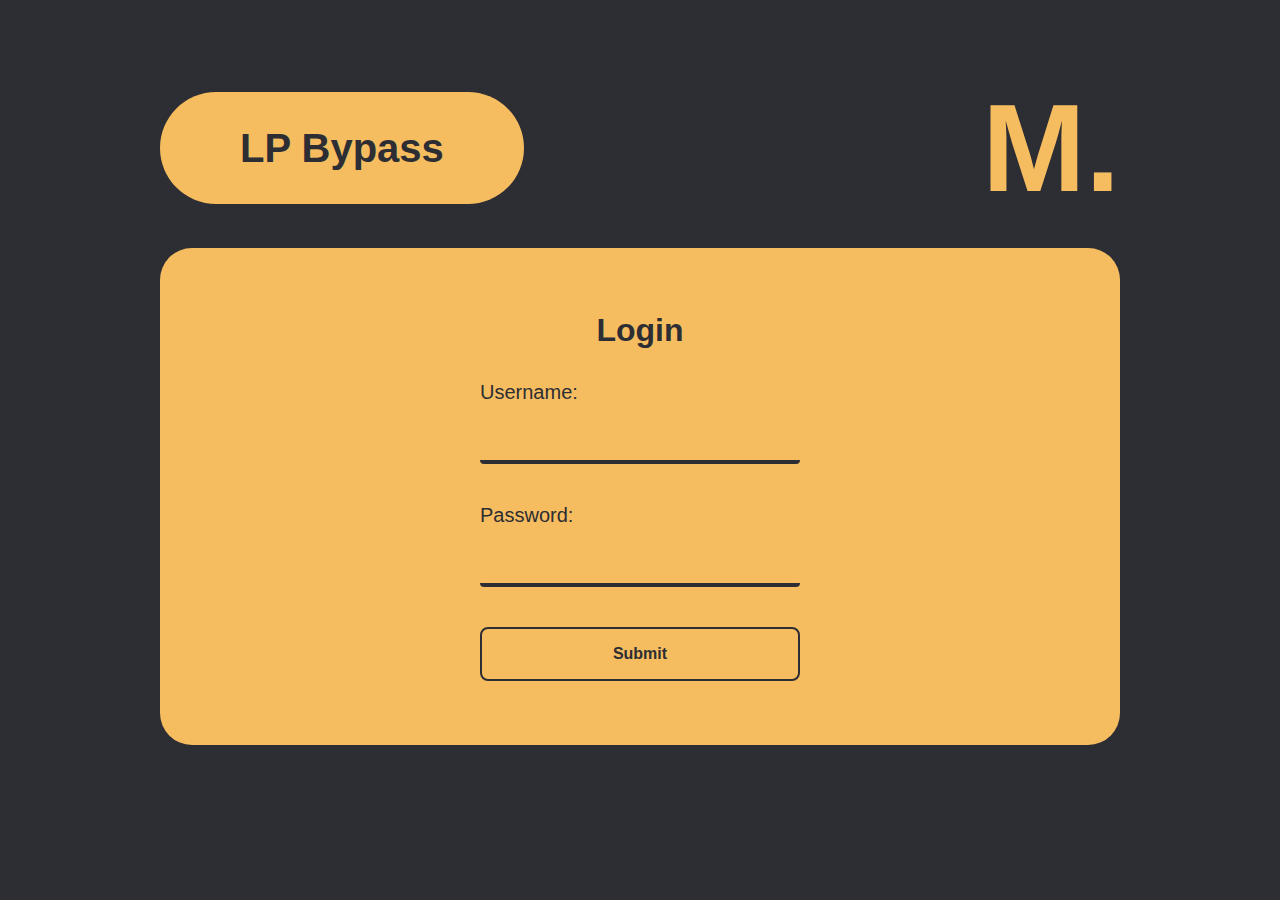
<file: index.html>
<!DOCTYPE html>
<html lang="en">
<head>
    <meta charset="UTF-8">
    <meta http-equiv="X-UA-Compatible" content="IE=edge">
    <meta name="viewport" content="width=device-width, initial-scale=1.0">
    <link rel="stylesheet" href="./style.css">
    <title>Log In</title>
</head>
<body>
    <div class="core-container">
        <div class="core">
            <div class="nav-bar">
                <div class="nav-left">
                    LP Bypass
                </div>
                <div class="nav-right">
                    <h1>M.</h1>
                </div>
            </div>
            
            <div class="login-container">
                <div class="login-title">Login</div>
                <form id="myForm">
                    <div class="input-field-container">
                        <label for="username" class="input-label">Username:</label>
                        <input type="text" id="username" name="username" class="input-field" autocomplete="off" placeholder=" ">
                        <div class="error-message error-username"></div>
                    </div>
                    <div class="input-field-container">
                        <label for="password" class="input-label">Password:</label>
                        <input type="password" id="password" name="password" class="input-field"  placeholder=" ">   
                        <div class="error-message error-password"></div>
                    </div>
                    <button type="submit" class="submit-button">Submit</button>
                </form>
            </div>

        </div>
    </div>
</body>

<script src="./script.js"></script>

</html>
</file>
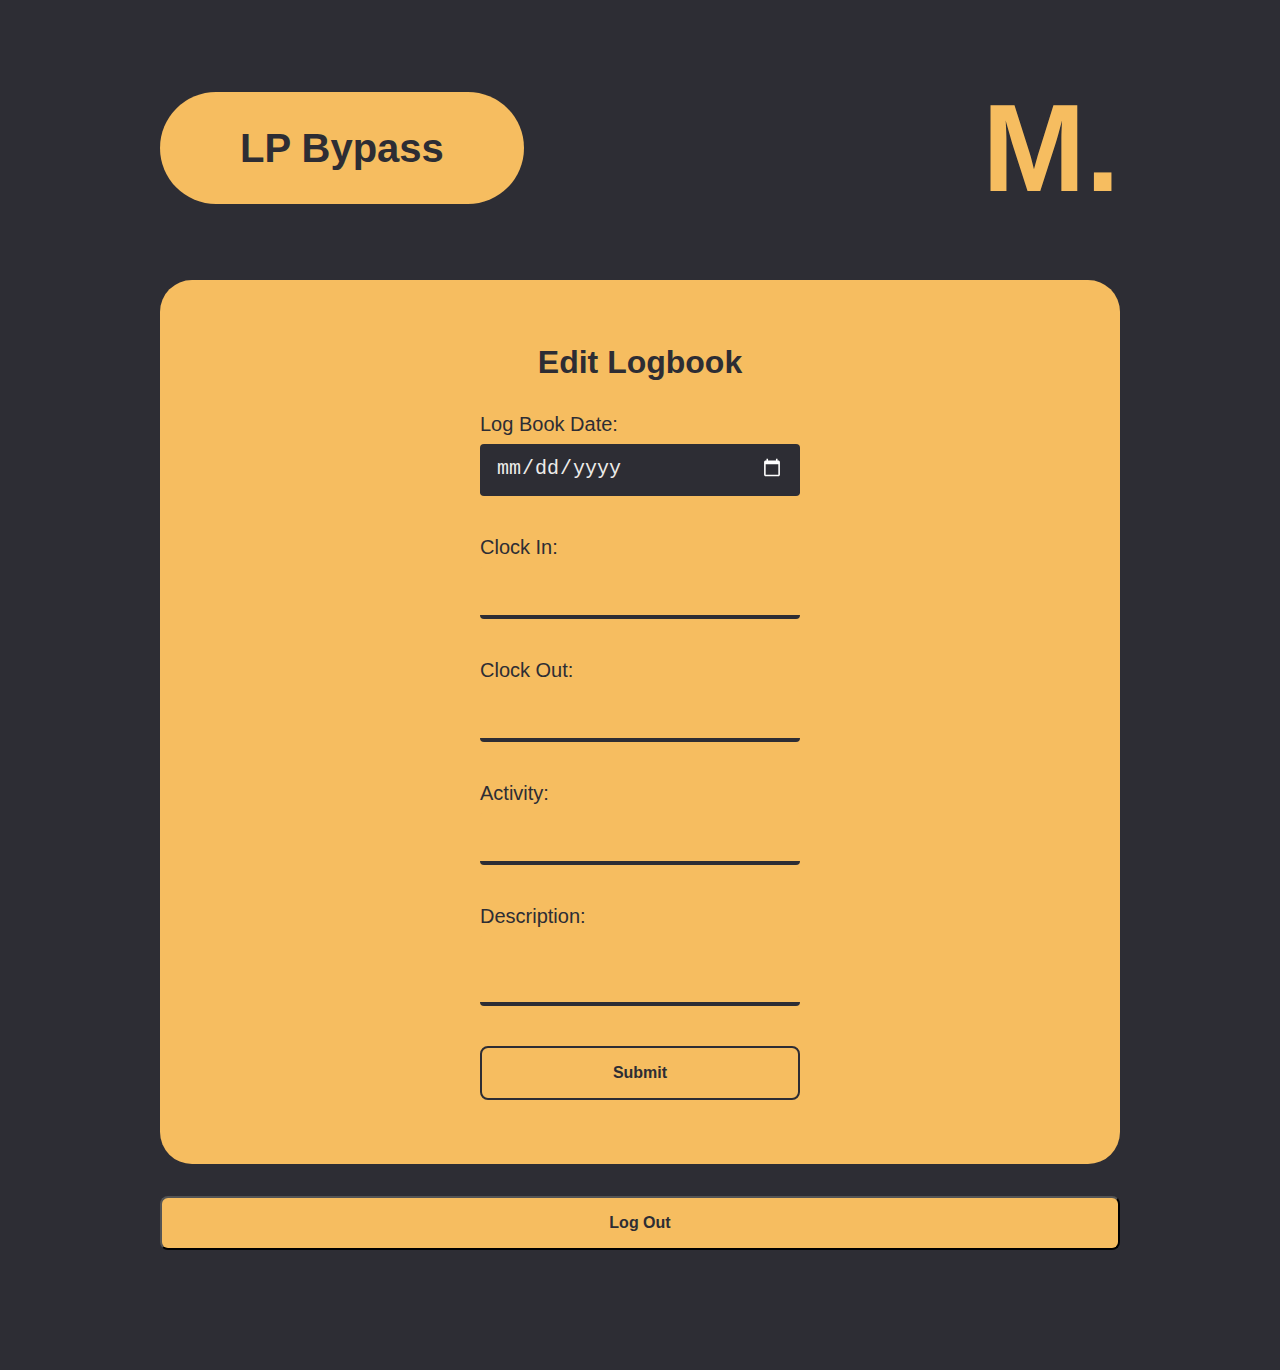
<file: log-book.html>
<!DOCTYPE html>
<html lang="en">
<head>
    <meta charset="UTF-8">
    <meta http-equiv="X-UA-Compatible" content="IE=edge">
    <meta name="viewport" content="width=device-width, initial-scale=1.0">
    <link rel="stylesheet" href="./style.css">
    <title>Log In</title>
</head>
<body>
    <div class="core-container">
        <div class="core">
            <div class="nav-bar">
                <div class="nav-left">
                    LP Bypass
                </div>
                <div class="nav-right">
                    <h1>M.</h1>
                </div>
            </div>
            <div class="title-name"></div>
            <div class="login-container">
                <div class="login-title">Edit Logbook</div>
                <form id="logbookForm">
                    <div class="input-field-container">
                        <label class="input-label" for="logbookdate">Log Book Date:</label>
                        <input type="date" id="logbookdate" name="logbookdate" class="input-field">
                        <div class="error-message error-date"></div>
                    </div>
                    <div class="input-field-container">
                        <label for="clockin" class="input-label">Clock In:</label>
                        <input type="text" id="clockin" name="clockin" class="input-field" autocomplete="off" placeholder=" ">
                        <div class="error-message error-clockin"></div>
                    </div>
                    <div class="input-field-container">
                        <label for="clockout" class="input-label">Clock Out:</label>
                        <input type="text" id="clockout" name="clockout" class="input-field" autocomplete="off" placeholder=" ">
                        <div class="error-message error-clockout"></div>
                    </div>
                    <div class="input-field-container">
                        <label for="activity" class="input-label">Activity:</label>
                        <input type="text" id="activity" name="activity" class="input-field" autocomplete="off" placeholder=" ">
                        <div class="error-message error-activity"></div>
                    </div>
                    <div class="input-field-container">
                        <label for="description" class="input-label">Description:</label>
                        <textarea oninput="auto_grow(this)" id="description" name="description" class="input-field" autocomplete="off" placeholder="   "></textarea>
                        <div class="error-message error-description"></div>
                    </div>
                    <div class="success-edit"></div>
                    <button type="submit" class="submit-button">Submit</button>
                </form>
            </div>
            <button class="logout-button">Log Out</button>
        </div>
    </div>
</body>

<script src="./script.js"></script>

</html>
</file>
<file: style.css>
html {
    scroll-behavior: smooth;
}

:root {
    --white: #eeecea;
    --yellow: #F6BD60;
    --black: #2D2D34;
    --typewriterSpeed: 1s;
}

body {
    margin: 0%;
    font-family: Helvetica, sans-serif, monospace;
    background-color: var(--black);
}

.core-container {
    display: flex;
    justify-content: center;
}

.core {
    padding-top: 3rem;
    width: 60rem;
    margin-left: 3rem;
    margin-right: 3rem;
    margin-bottom: 7.5rem;
}

.nav-bar {
    display: flex;
    align-items: center;
    justify-content: space-between;
    height: 200px;
}

.nav-left {
    background-color: var(--yellow);
    height: 5rem;
    border-radius: 5rem;
    display: flex;
    align-items: center;
    padding: 1rem 5rem;
    font-size: 2.5rem;
    font-weight: bold;
    color: var(--black);
}

.nav-right h1{
    color: var(--yellow);
    font-size: 124px;
    font-weight: bold;
}

.login-container {
    display: flex;
    flex-direction: column;
    align-items: center;
    padding: 4rem 3rem;
    background-color: var(--yellow);
    border-radius: 2rem;
}

.login-title {
    font-size: 2rem;
    font-weight: bold;
    color: var(--black);
    margin-bottom: 2rem;
}

.error-message {
    color: rgb(190, 14, 14);
    font-weight: bold;
    margin-top: 0.5rem
}

.input-field-container {
    display: flex;
    flex-direction: column;
    margin-bottom: 2rem;
    width: 20rem;
}

.input-label {
    font-size: 1.25rem;
    color: var(--black);
    margin-bottom: 0.5rem;
}

.input-field {
    border: none;
    border-bottom: 0.25rem solid var(--black);
    background-color: var(--yellow);
    outline: none;
    height: 2rem;
    font-size: 1.25rem;
    border-radius: 0.25rem;
    padding: 0.5rem 1rem;
    transition: background-color 0.1s ease-in-out;
}

.input-field:focus {
    background-color: var(--black);
    color: var(--white);
}

input:not(:placeholder-shown) {
    background-color: var(--black);
    color: var(--white);
}

textarea {
    resize: none;
    min-height: 50px;
}

textarea:not(:placeholder-shown) {
    background-color: var(--black);
    color: var(--white);
}

.submit-button {
    padding: 1rem 1rem;
    border-radius: 0.5rem;
    font-size: 1rem;
    font-weight: bold;
    width: 100%;
    background-color: var(--yellow);
    border: 2px solid var(--black);
    color: var(--black);
}

.submit-button:hover {
    background-color: var(--black);
    color: var(--white);
}

.submit-button:active {
    background-color: #1d1d22;
    color: var(--white);
}

/* Log Book */
.title-name {
    font-size: 2rem;
    color: var(--yellow);
    font-weight: bold;
    margin-bottom: 2rem;
}

.logout-button {
    padding: 1rem 1rem;
    border-radius: 0.5rem;
    font-size: 1rem;
    font-weight: bold;
    width: 100%;
    background-color: var(--yellow);
    color: var(--black);
    margin-top: 2rem;
}

.logout-button:hover {
    background-color: var(--black);
    border: 2px solid var(--yellow);
    color: var(--white);
}

.logout-button:active {
    background-color: #1d1d22;
    border: 2px solid var(--yellow);
    color: var(--white);
}

::-webkit-calendar-picker-indicator {
    filter: invert(1);
}

.success-edit {
    color: rgb(14, 153, 26);
    font-weight: bold;
    font-size: 1.25rem;
    margin-bottom: 1rem
}
</file>
